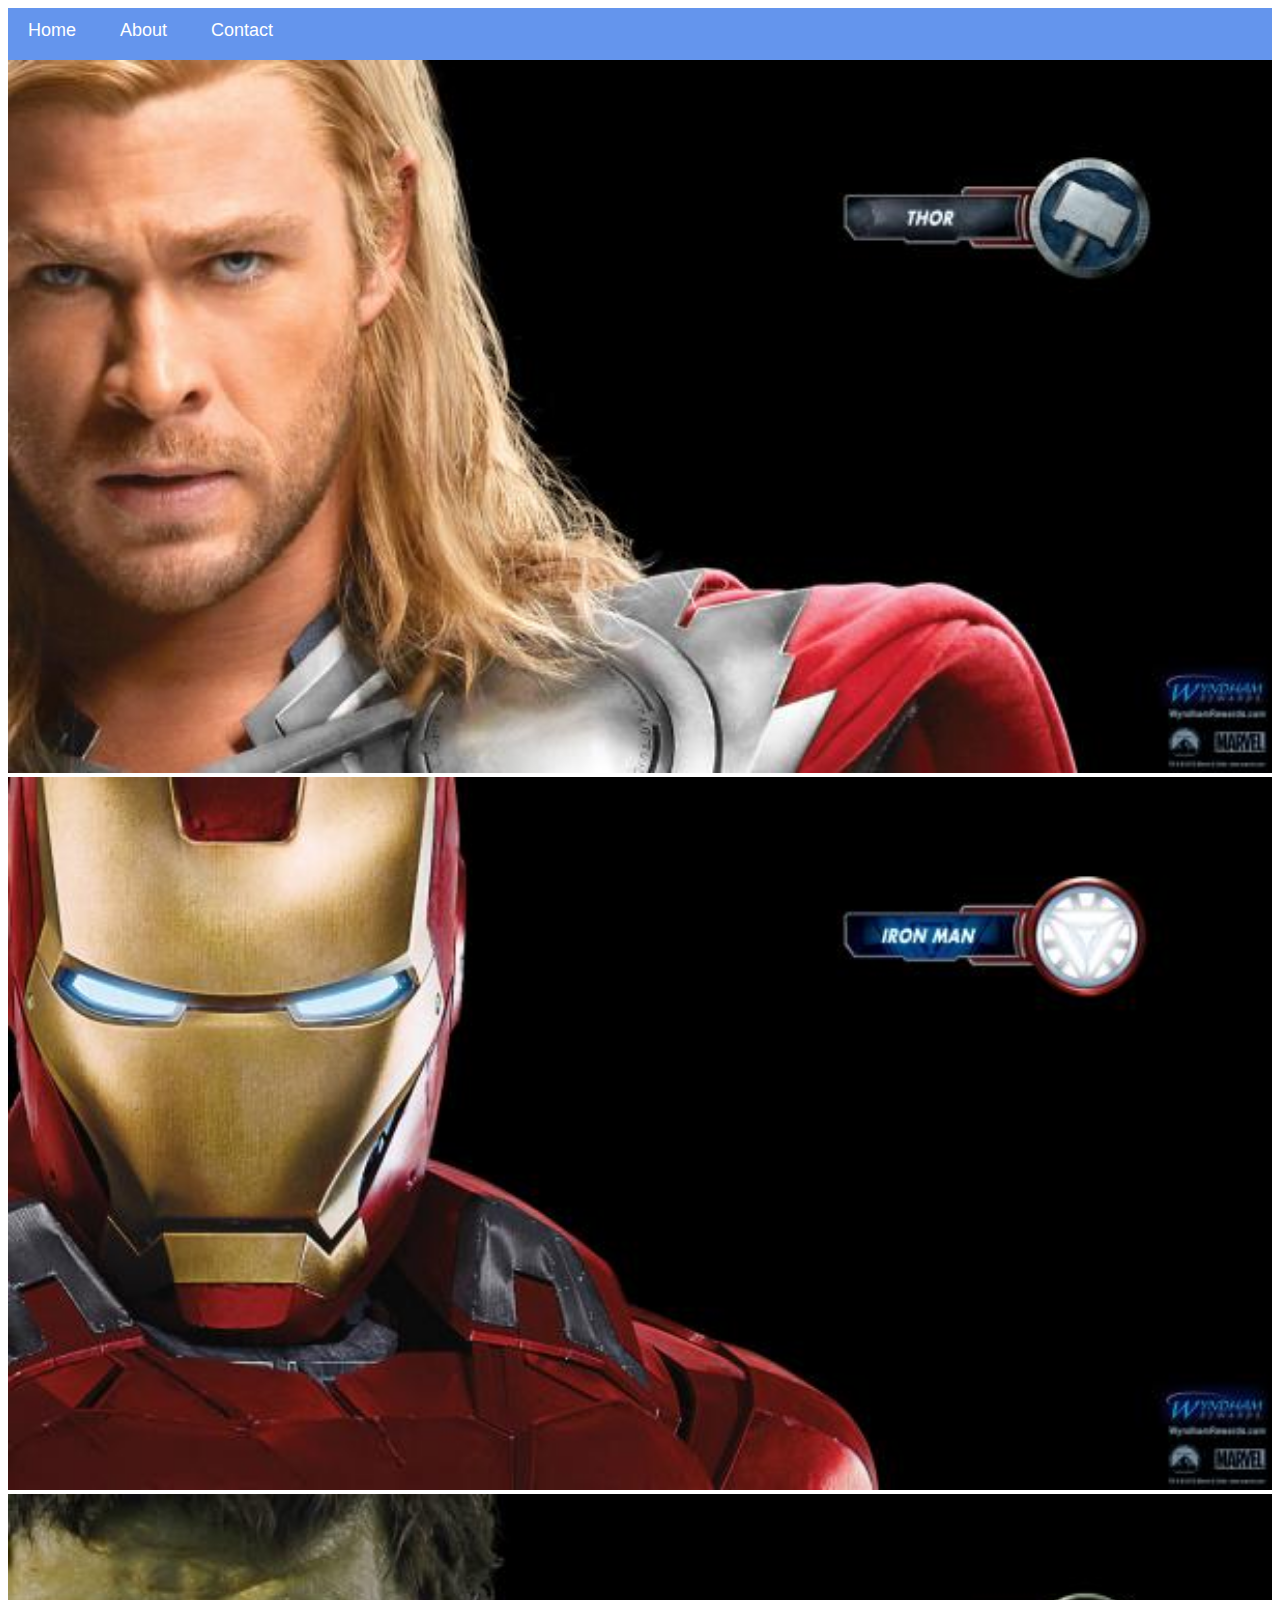
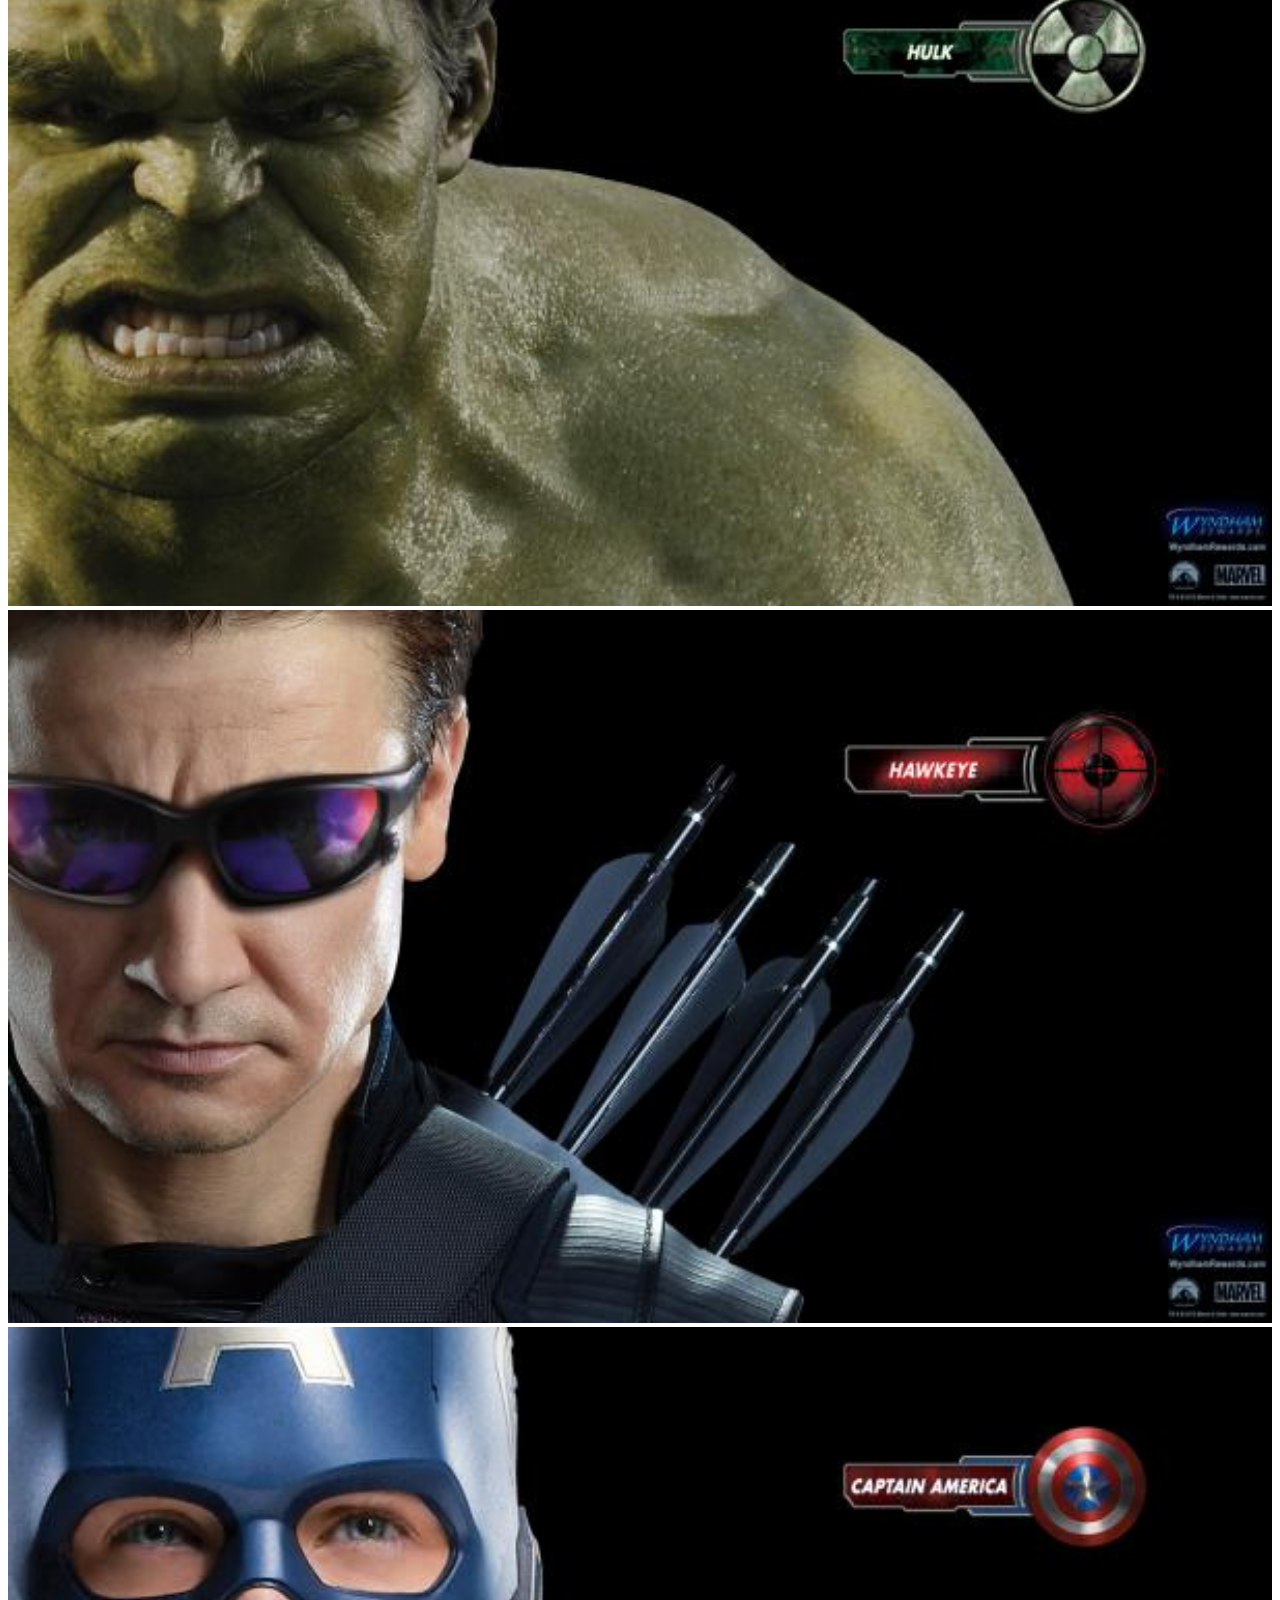
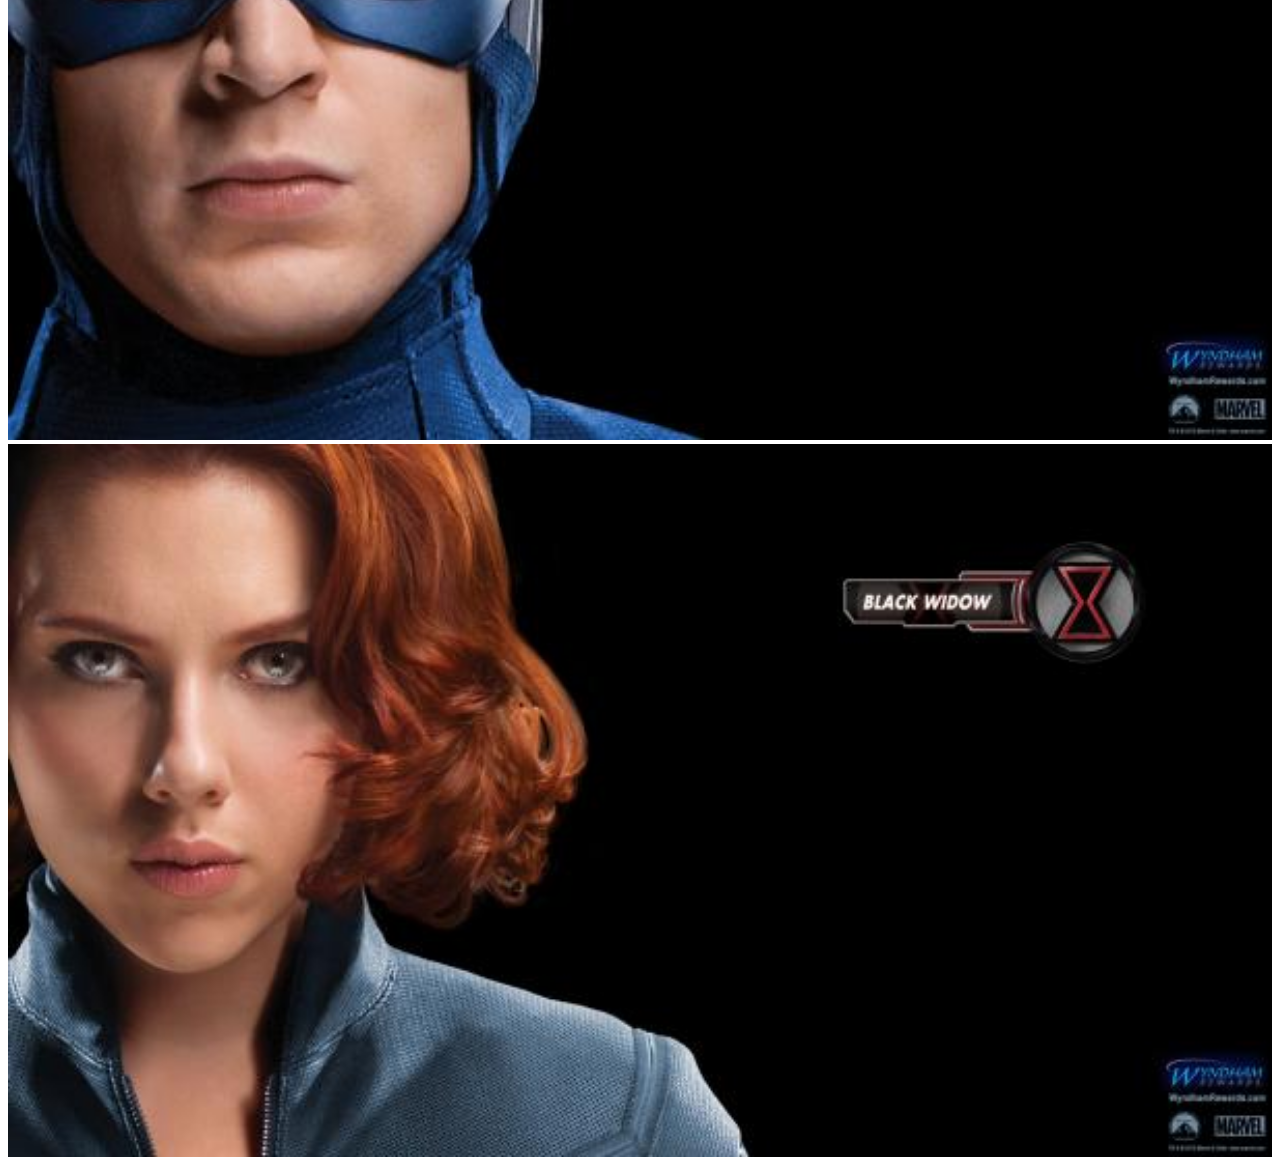
<file: index.html>
<!DOCTYPE html>
<html>
    <link rel="stylesheet" href="style.css">
    <head>
        <body>  
            <div id="menu">
                <a href="index.html">Home</a>
                <a href="about.html">About</a>
                <a href="contact.html">Contact</a>
            </div>
            <div class="gallery">
                <a href="avenger-1.html"><img src="images/avengers_01.jpg"/> </a>
                <a href="avenger-2.html"><img src="images/avengers_02.jpg"/> </a>
                <a href="avenger-3.html"><img src="images/avengers_03.jpg"/> </a>
                <a href="avenger-5.html"><img src="images/avengers_04.jpg"/> </a>
                <a href="avenger-6.html"><img src="images/avengers_05.jpg"/> </a>   
                <a href="avenger-4.html"><img src="images/avengers_06.jpg"/> </a>
            </div>

        </body>
</html>
</file>
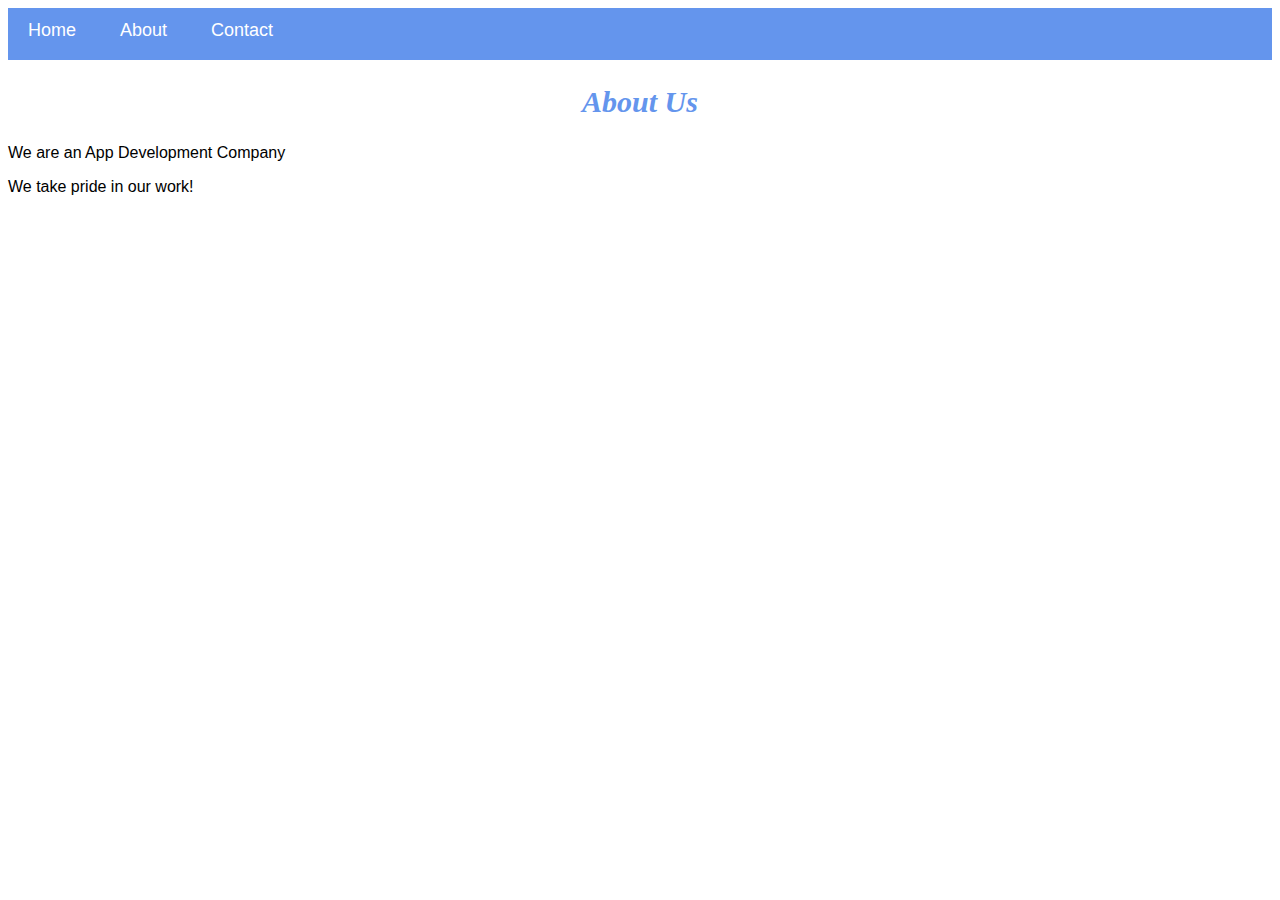
<file: about.html>
<!DOCTYPE html>
<html>
    <link rel="stylesheet" href="style.css">
    <head>
        <body>
            <div id="menu">
                <a href="index.html">Home</a>
                <a href="about.html">About</a>
                <a href="contact.html">Contact</a>
            </div>  
            <h2>About Us</h2>
            <p>We are an App Development Company</p>
            <p>We take pride in our work!</p>
        </body>
</html>
</file>
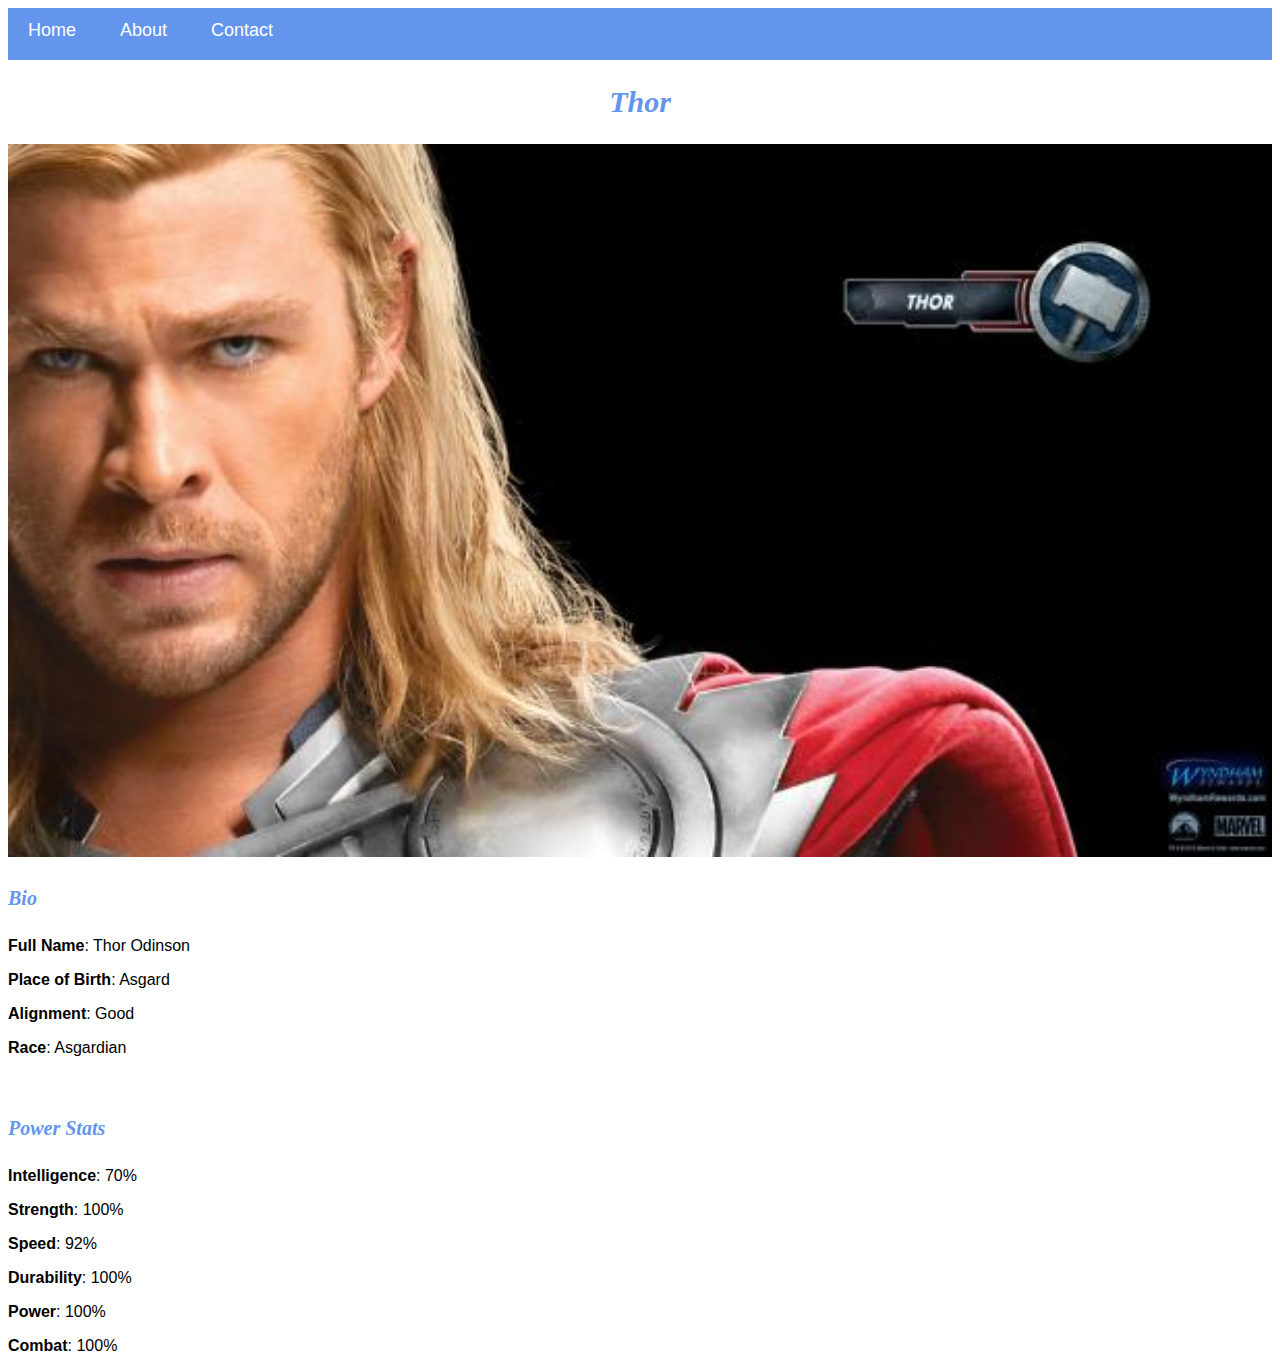
<file: avenger-1.html>
<!DOCTYPE html>
<html>
    <link rel="stylesheet" href="style.css">
    <head>
        <body>
            <div id="menu">
                <a href="index.html">Home</a>
                <a href="about.html">About</a>
                <a href="contact.html">Contact</a>
            </div>  
            <h2>Thor</h2>
            <div class="gallery">
                <img src="images/avengers_01.jpg"/> 

            </div>
            <h4>Bio</h4>
            <p><b>Full Name</b>: Thor Odinson</p>
            <p><b>Place of Birth</b>: Asgard</p>
            <p><b>Alignment</b>: Good</p>
            <p><b>Race</b>: Asgardian</p>
            <br/>
            <h4>Power Stats</h4>
            <p><b>Intelligence</b>: 70%</p>
            <p><b>Strength</b>: 100%</p>
            <p><b>Speed</b>: 92%</p>
            <p><b>Durability</b>: 100%</p>
            <p><b>Power</b>: 100%</p>
            <p><b>Combat</b>: 100%</p>


        </body>
</html>
</file>
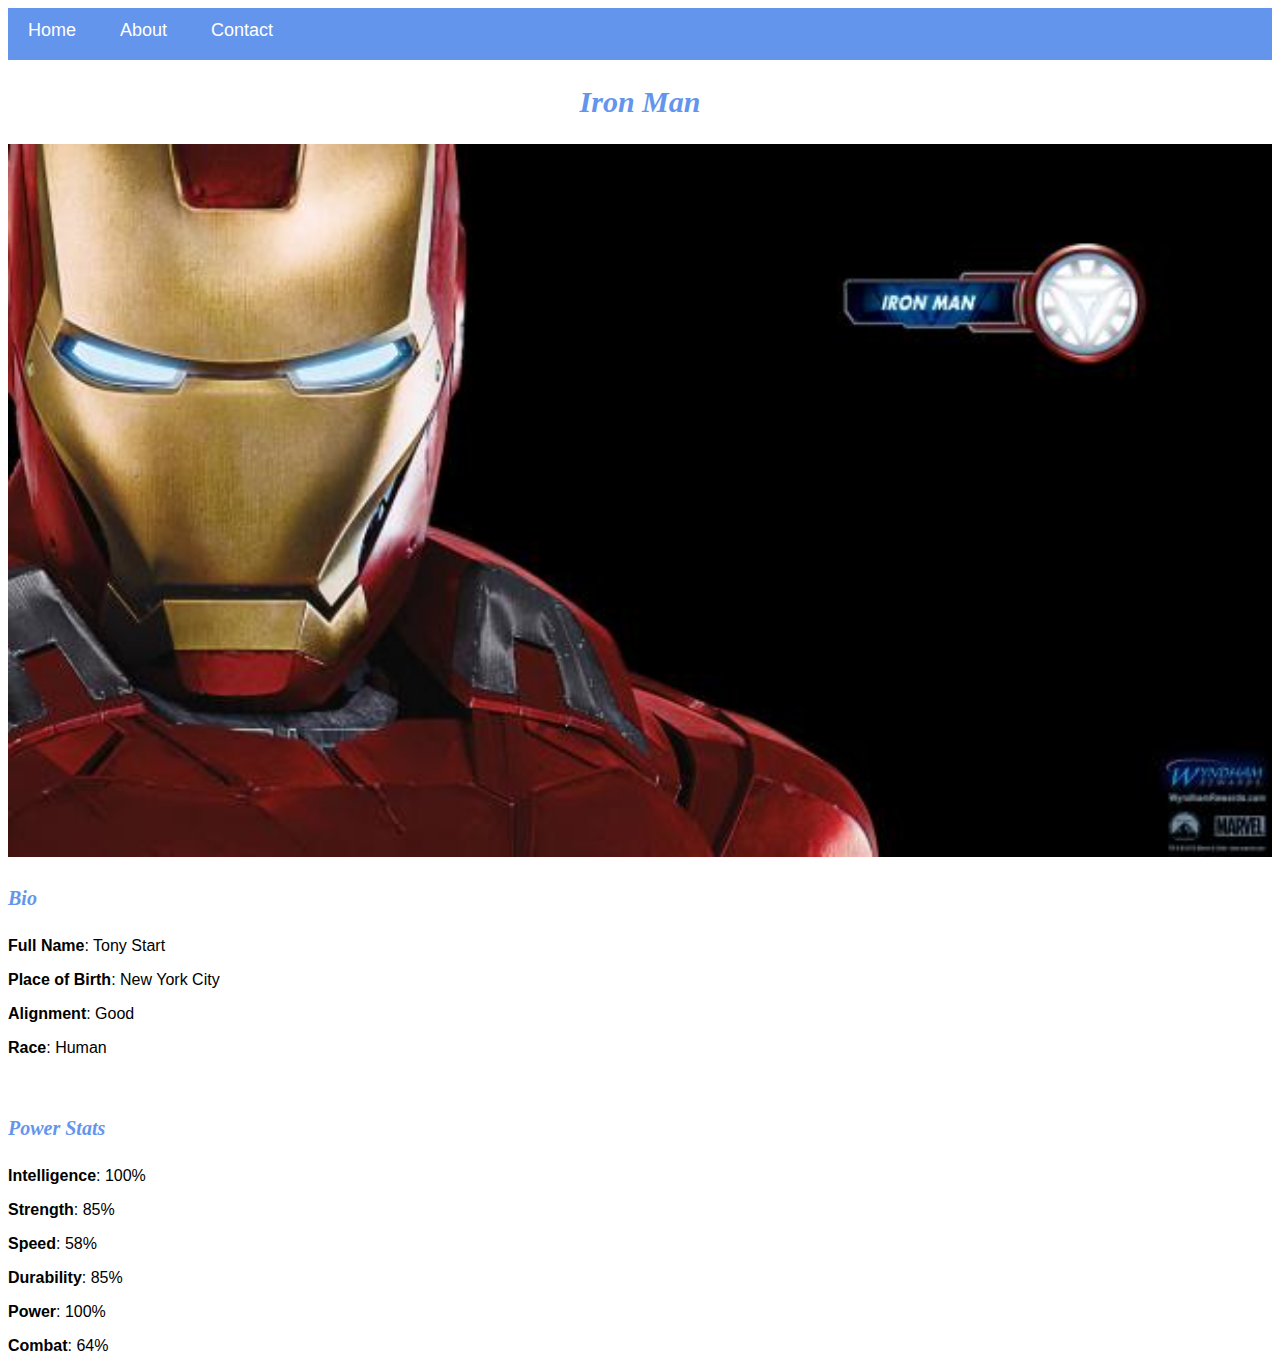
<file: avenger-2.html>
<!DOCTYPE html>
<html>
    <link rel="stylesheet" href="style.css">
    <head>
        <body> 
            <div id="menu">
                <a href="index.html">Home</a>
                <a href="about.html">About</a>
                <a href="contact.html">Contact</a>
            </div> 
            <h2>Iron Man</h2>
            <div class="gallery">
                <img src="images/avengers_02.jpg"/> 

            </div>
            <h4>Bio</h4>
            <p><b>Full Name</b>: Tony Start</p>
            <p><b>Place of Birth</b>: New York City</p>
            <p><b>Alignment</b>: Good</p>
            <p><b>Race</b>: Human</p>
            <br/>
            <h4>Power Stats</h4>
            <p><b>Intelligence</b>: 100%</p>
            <p><b>Strength</b>: 85%</p>
            <p><b>Speed</b>: 58%</p>
            <p><b>Durability</b>: 85%</p>
            <p><b>Power</b>: 100%</p>
            <p><b>Combat</b>: 64%</p>


        </body>
</html>
</file>
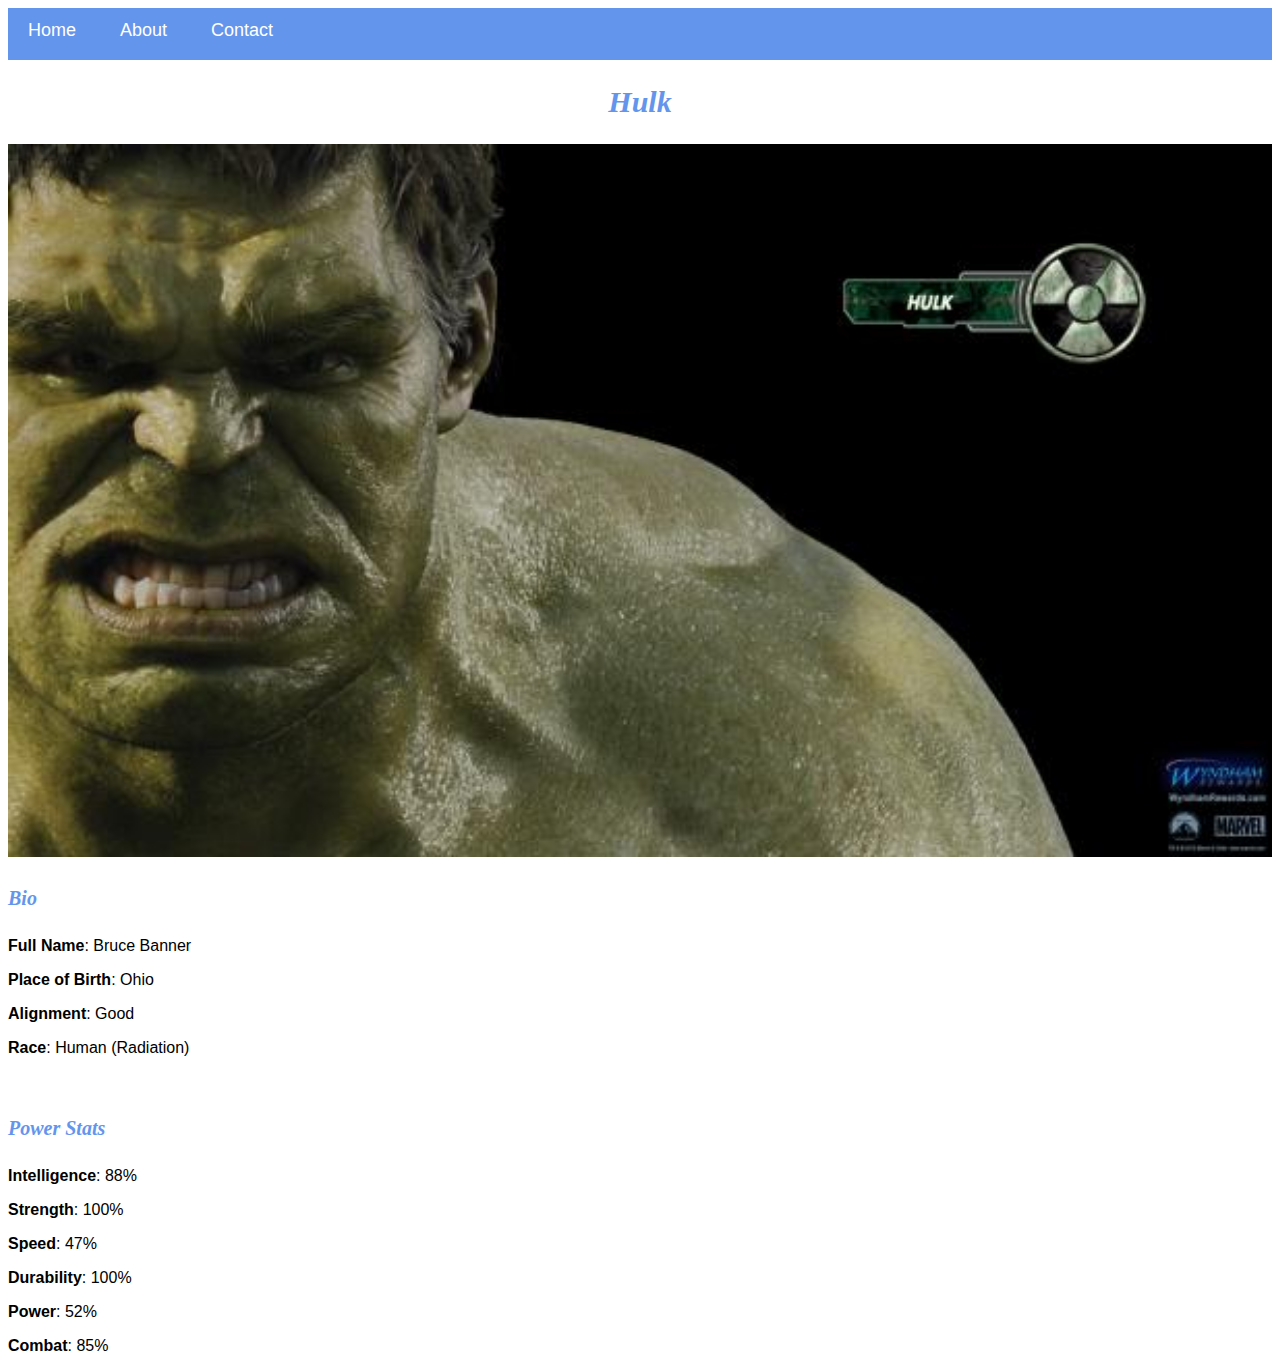
<file: avenger-3.html>
<!DOCTYPE html>
<html>
    <link rel="stylesheet" href="style.css">
    <head>
        <body>
            <div id="menu">
                <a href="index.html">Home</a>
                <a href="about.html">About</a>
                <a href="contact.html">Contact</a>
            </div>  
            <h2>Hulk</h2>
            <div class="gallery">
                <img src="images/avengers_03.jpg"/> 

            </div>
            <h4>Bio</h4>
            <p><b>Full Name</b>: Bruce Banner</p>
            <p><b>Place of Birth</b>: Ohio</p>
            <p><b>Alignment</b>: Good</p>
            <p><b>Race</b>: Human (Radiation)</p>
            <br/>
            <h4>Power Stats</h4>
            <p><b>Intelligence</b>: 88%</p>
            <p><b>Strength</b>: 100%</p>
            <p><b>Speed</b>: 47%</p>
            <p><b>Durability</b>: 100%</p>
            <p><b>Power</b>: 52%</p>
            <p><b>Combat</b>: 85%</p>


        </body>
</html>
</file>
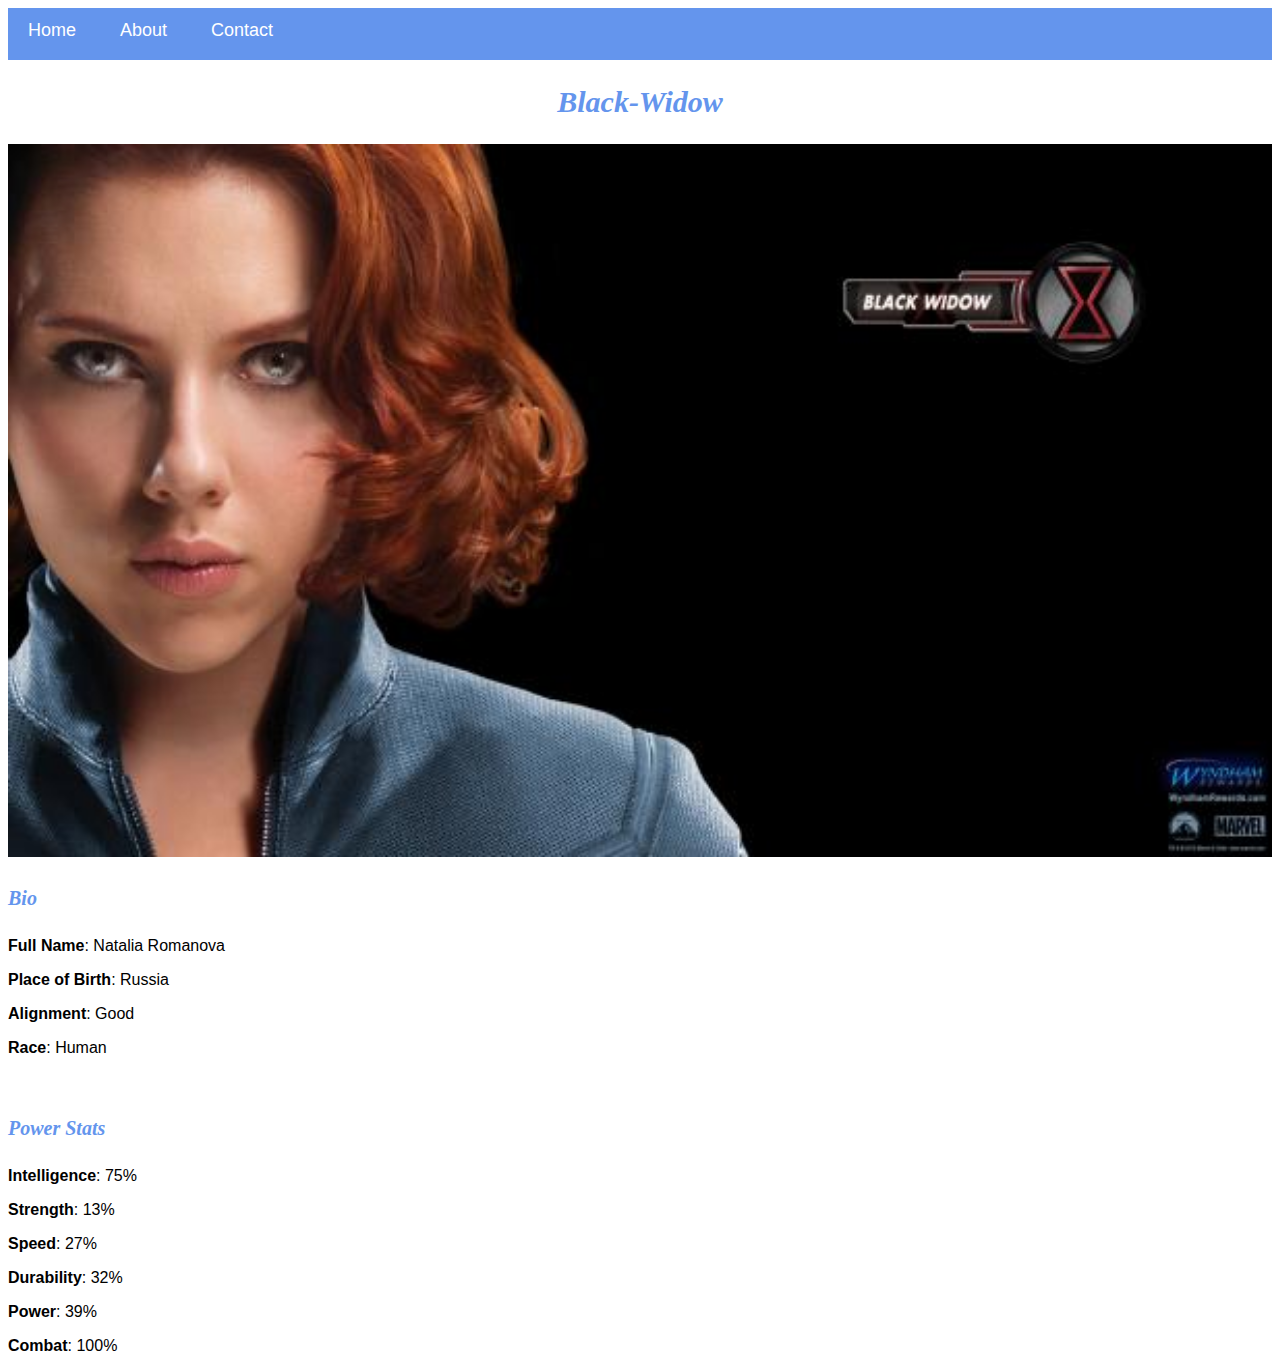
<file: avenger-4.html>
<!DOCTYPE html>
<html>
    <link rel="stylesheet" href="style.css">
    <head>
        <body>
            <div id="menu">
                <a href="index.html">Home</a>
                <a href="about.html">About</a>
                <a href="contact.html">Contact</a>
            </div>  
            <h2>Black-Widow</h2>
            <div class="gallery">
                <img src="images/avengers_06.jpg"/> 

            </div>
            <h4>Bio</h4>
            <p><b>Full Name</b>: Natalia Romanova</p>
            <p><b>Place of Birth</b>: Russia</p>
            <p><b>Alignment</b>: Good</p>
            <p><b>Race</b>: Human </p>
            <br/>
            <h4>Power Stats</h4>
            <p><b>Intelligence</b>: 75%</p>
            <p><b>Strength</b>: 13%</p>
            <p><b>Speed</b>: 27%</p>
            <p><b>Durability</b>: 32%</p>
            <p><b>Power</b>: 39%</p>
            <p><b>Combat</b>: 100%</p>


        </body>
</html>
</file>
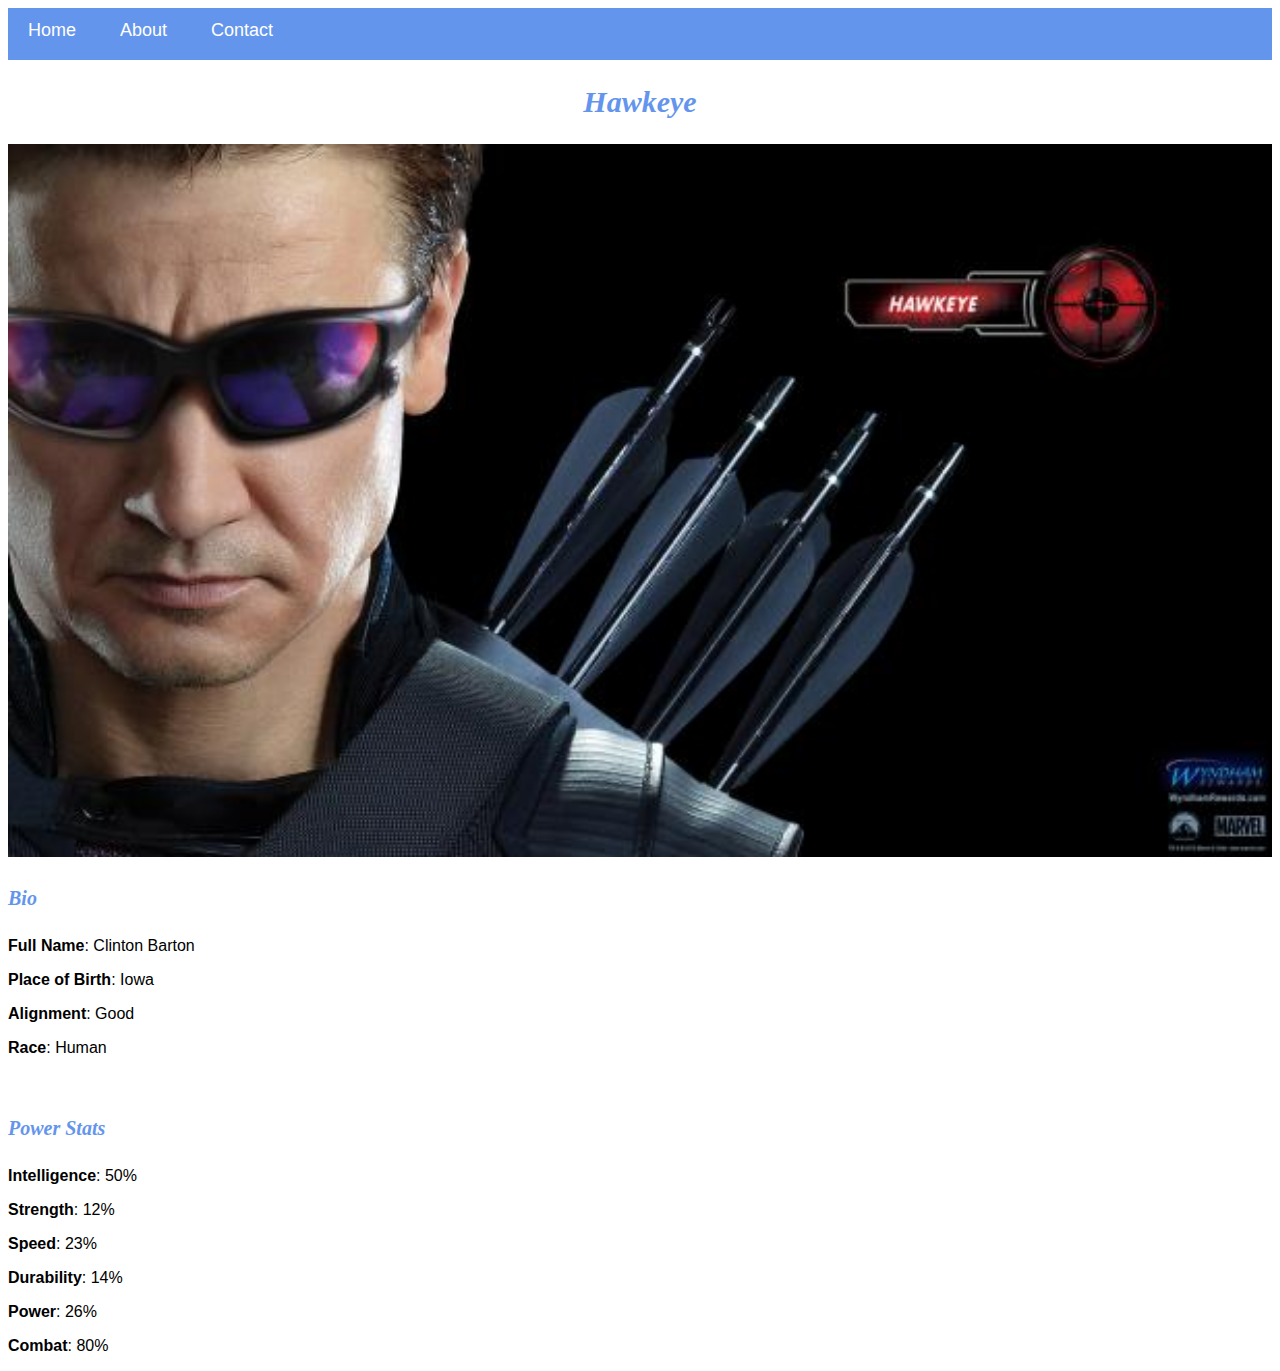
<file: avenger-5.html>
<!DOCTYPE html>
<html>
    <link rel="stylesheet" href="style.css">
    <head>
        <body>
            <div id="menu">
                <a href="index.html">Home</a>
                <a href="about.html">About</a>
                <a href="contact.html">Contact</a>
            </div>  
            <h2>Hawkeye</h2>
            <div class="gallery">
                <img src="images/avengers_04.jpg"/> 

            </div>
            <h4>Bio</h4>
            <p><b>Full Name</b>: Clinton Barton</p>
            <p><b>Place of Birth</b>: Iowa</p>
            <p><b>Alignment</b>: Good</p>
            <p><b>Race</b>: Human </p>
            <br/>
            <h4>Power Stats</h4>
            <p><b>Intelligence</b>: 50%</p>
            <p><b>Strength</b>: 12%</p>
            <p><b>Speed</b>: 23%</p>
            <p><b>Durability</b>: 14%</p>
            <p><b>Power</b>: 26%</p>
            <p><b>Combat</b>: 80%</p>


        </body>
</html>
</file>
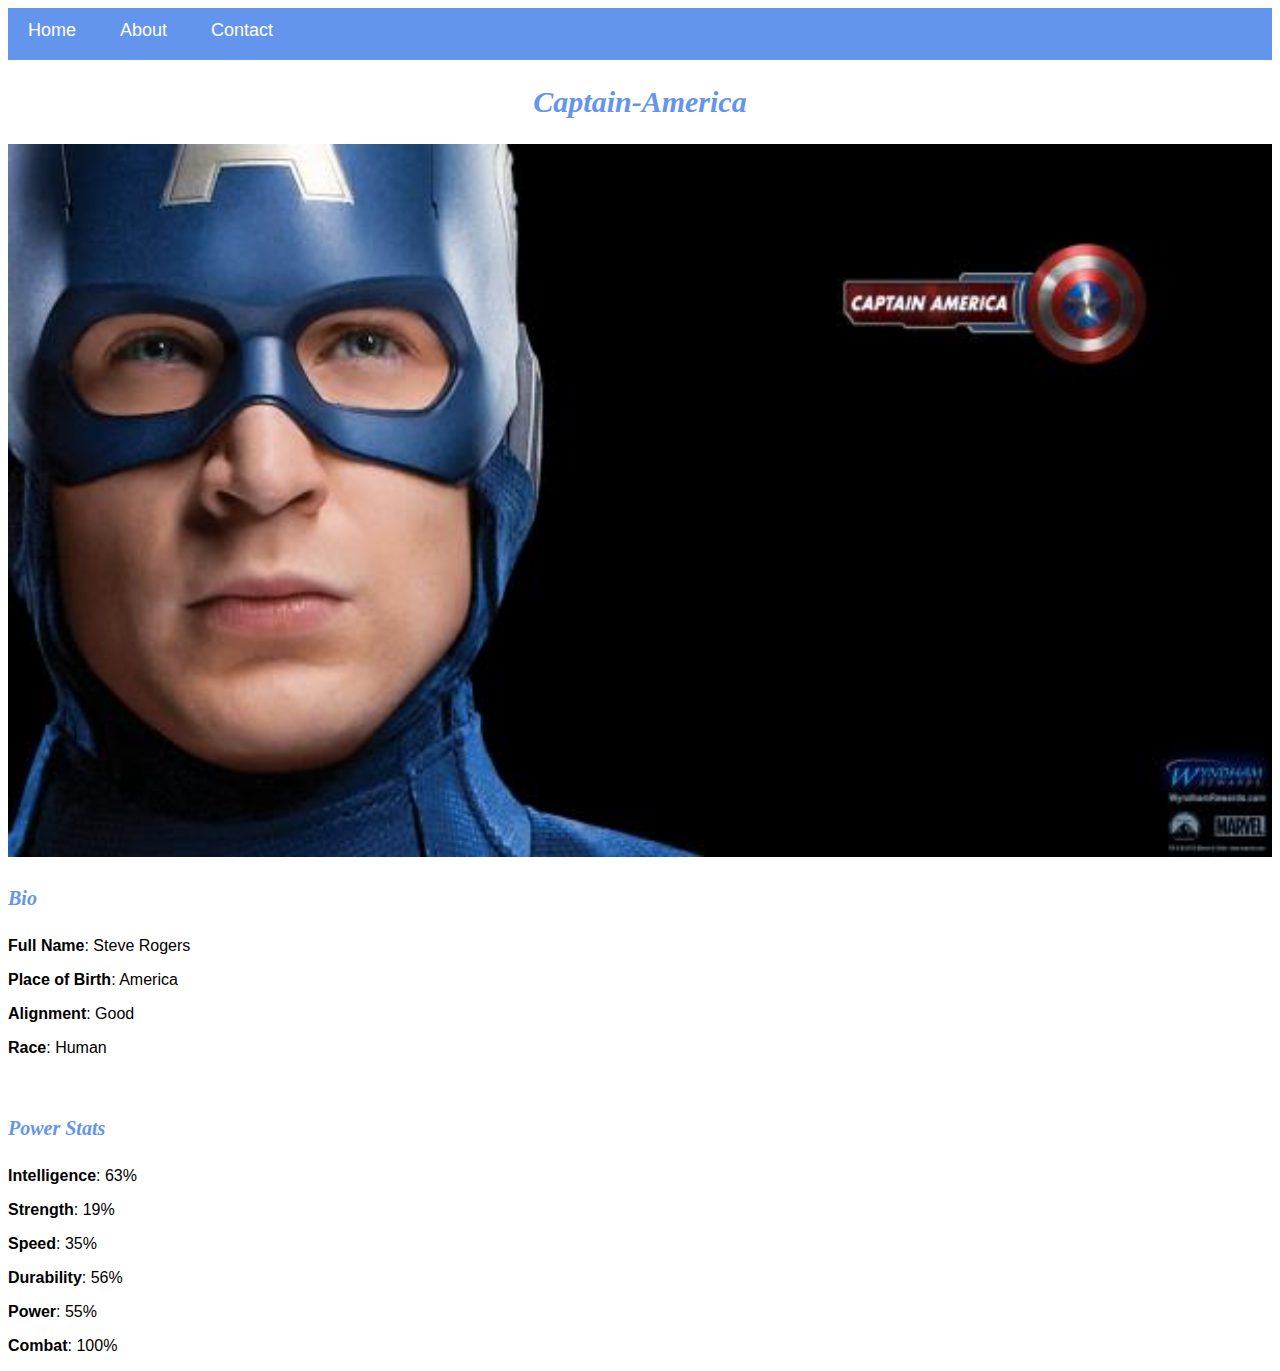
<file: avenger-6.html>
<!DOCTYPE html>
<html>
    <link rel="stylesheet" href="style.css">
    <head>
        <body>
            <div id="menu">
                <a href="index.html">Home</a>
                <a href="about.html">About</a>
                <a href="contact.html">Contact</a>
            </div>  
            <h2>Captain-America</h2>
            <div class="gallery">
                <img src="images/avengers_05.jpg"/> 

            </div>
            <h4>Bio</h4>
            <p><b>Full Name</b>: Steve Rogers</p>
            <p><b>Place of Birth</b>: America</p>
            <p><b>Alignment</b>: Good</p>
            <p><b>Race</b>: Human </p>
            <br/>
            <h4>Power Stats</h4>
            <p><b>Intelligence</b>: 63%</p>
            <p><b>Strength</b>: 19%</p>
            <p><b>Speed</b>: 35%</p>
            <p><b>Durability</b>: 56%</p>
            <p><b>Power</b>: 55%</p>
            <p><b>Combat</b>: 100%</p>


        </body>
</html>
</file>
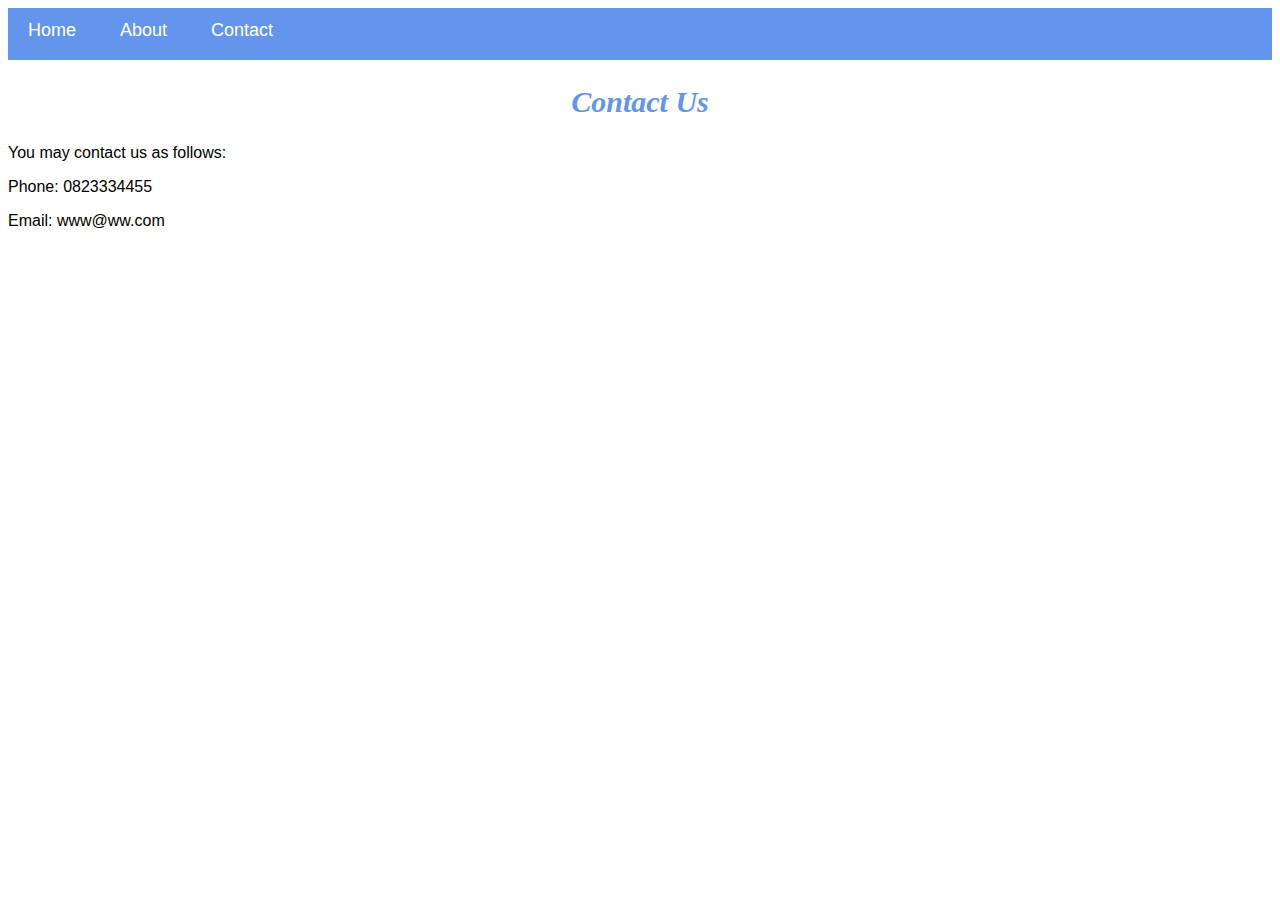
<file: contact.html>
<!DOCTYPE html>
<html>
    <link rel="stylesheet" href="style.css">
    <head>
        <body>
            <div id="menu">
                <a href="index.html">Home</a>
                <a href="about.html">About</a>
                <a href="contact.html">Contact</a>
            </div>  
            <h2>Contact Us</h2>
            <p>You may contact us as follows:</p>
            <p>Phone: 0823334455</p>
            <p>Email: www@ww.com</p>
        </body>
</html>
</file>
<file: style.css>
.gallery img{
    width: 100%;

}

h2{
    font-family: Impact, fantasy;
    text-align: center;
    font-size: 30px;
    color: cornflowerblue;
    font-style: italic;
}

h4{
    font-family: Impact, fantasy;
    font-size: 20px;
    color: cornflowerblue;
    font-style: italic;
}

p{
    font-family: Arial, Helvetica, sans-serif;
}

#menu{
    width: 100%;
    height: 40px;
    background-color: cornflowerblue;
    padding-top: 12px;
}

#menu a{
    color: #ffffff;
    font-family: Helvetica, sans-serif;
    font-size: 18px;
    text-decoration: none;
    font-weight: 800px;
    padding-left: 20px;
    padding-right: 20px;
    }
    #menu a:hover{
    color: #5077bd;
    }
</file>
